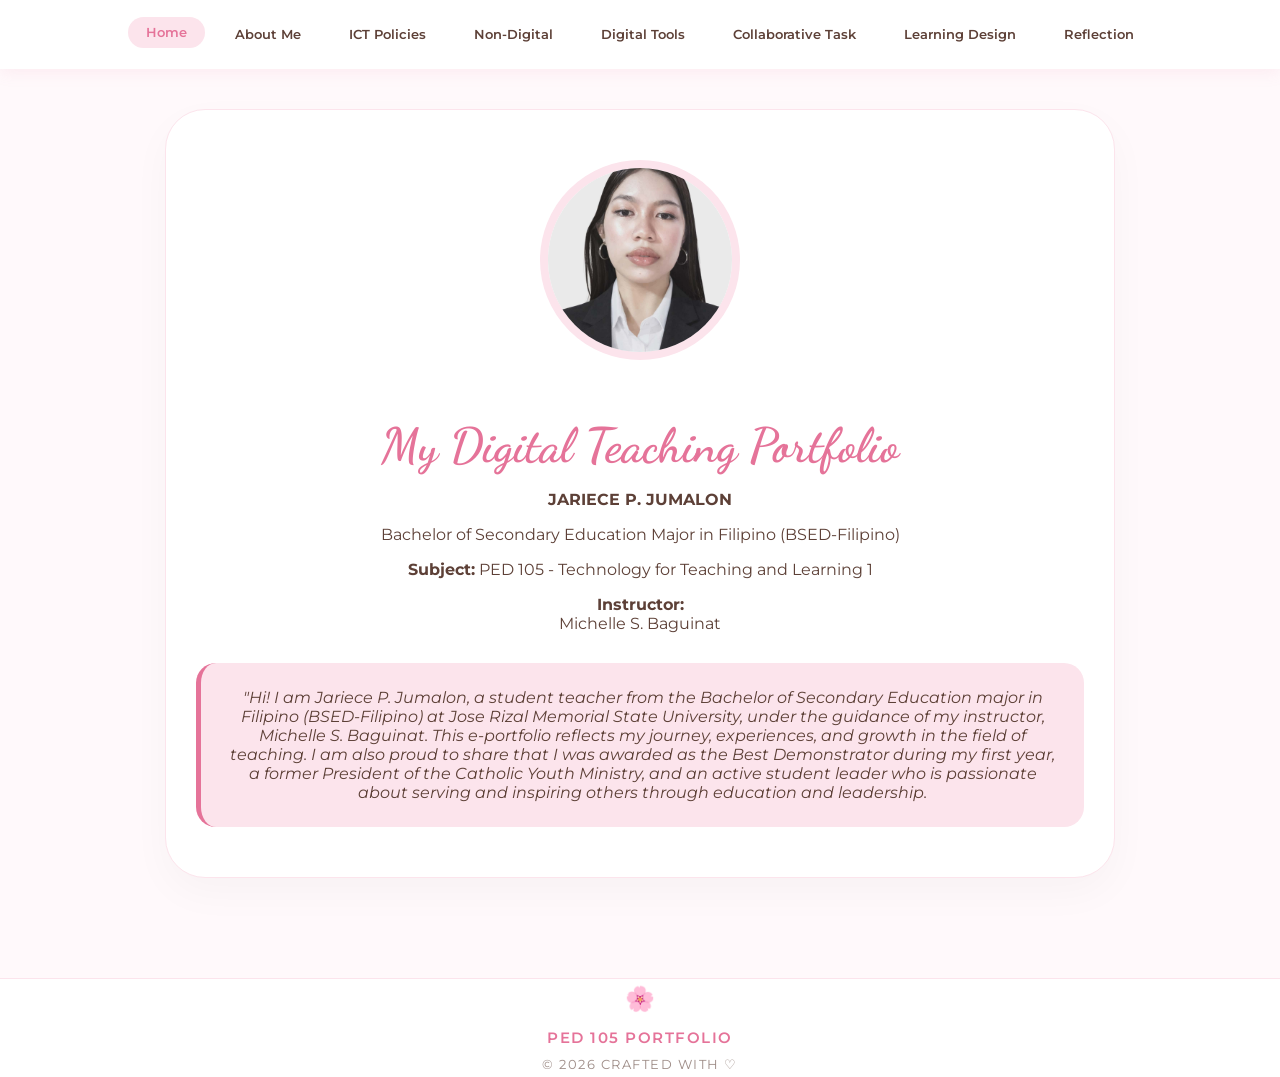
<file: index.html>
<!DOCTYPE html>
<html lang="en">
<head>
    <meta charset="UTF-8">
    <title>Home | PED 105</title>
    <link href="https://fonts.googleapis.com/css2?family=Dancing+Script:wght@600&family=Montserrat:wght@400;600&display=swap" rel="stylesheet">
    <link rel="stylesheet" href="style.css">
</head>
<body>
    <nav>
        <a href="index.html" class="active">Home</a>
        <a href="about.html">About Me</a>
        <a href="ict.html">ICT Policies</a>
        <a href="non-digital.html">Non-Digital</a>
        <a href="digital.html">Digital Tools</a>
        <a href="collab.html">Collaborative Task</a>
        <a href="flexible.html">Learning Design</a>
        <a href="reflection.html">Reflection</a>
    </nav>

    <div class="container">
        <img src="pic1.jpg" class="profile-img" alt="Profile">
        
        <h1>My Digital Teaching Portfolio</h1>
        <p><strong>JARIECE P. JUMALON</strong></p>
        <p>Bachelor of Secondary Education Major in Filipino (BSED-Filipino) </p>
        <p><strong>Subject:</strong> PED 105 - Technology for Teaching and Learning 1</p>
        <p><strong>Instructor:</strong><br>Michelle S. Baguinat</p>
        
        <div class="welcome-box">
            "Hi! I am Jariece P. Jumalon, a student teacher from the Bachelor of Secondary Education major in Filipino (BSED-Filipino) at Jose Rizal Memorial State University, under the guidance of my instructor, Michelle S. Baguinat. This e-portfolio reflects my journey, experiences, and growth in the field of teaching.
I am also proud to share that I was awarded as the Best Demonstrator during my first year, a former President of the Catholic Youth Ministry, and an active student leader who is passionate about serving and inspiring others through education and leadership.
        </div>
    </div>

    <footer>
        <p>PED 105 Portfolio <span>© 2026 Crafted with ♡</span></p>
    </footer>

</body>
</html>
</file>
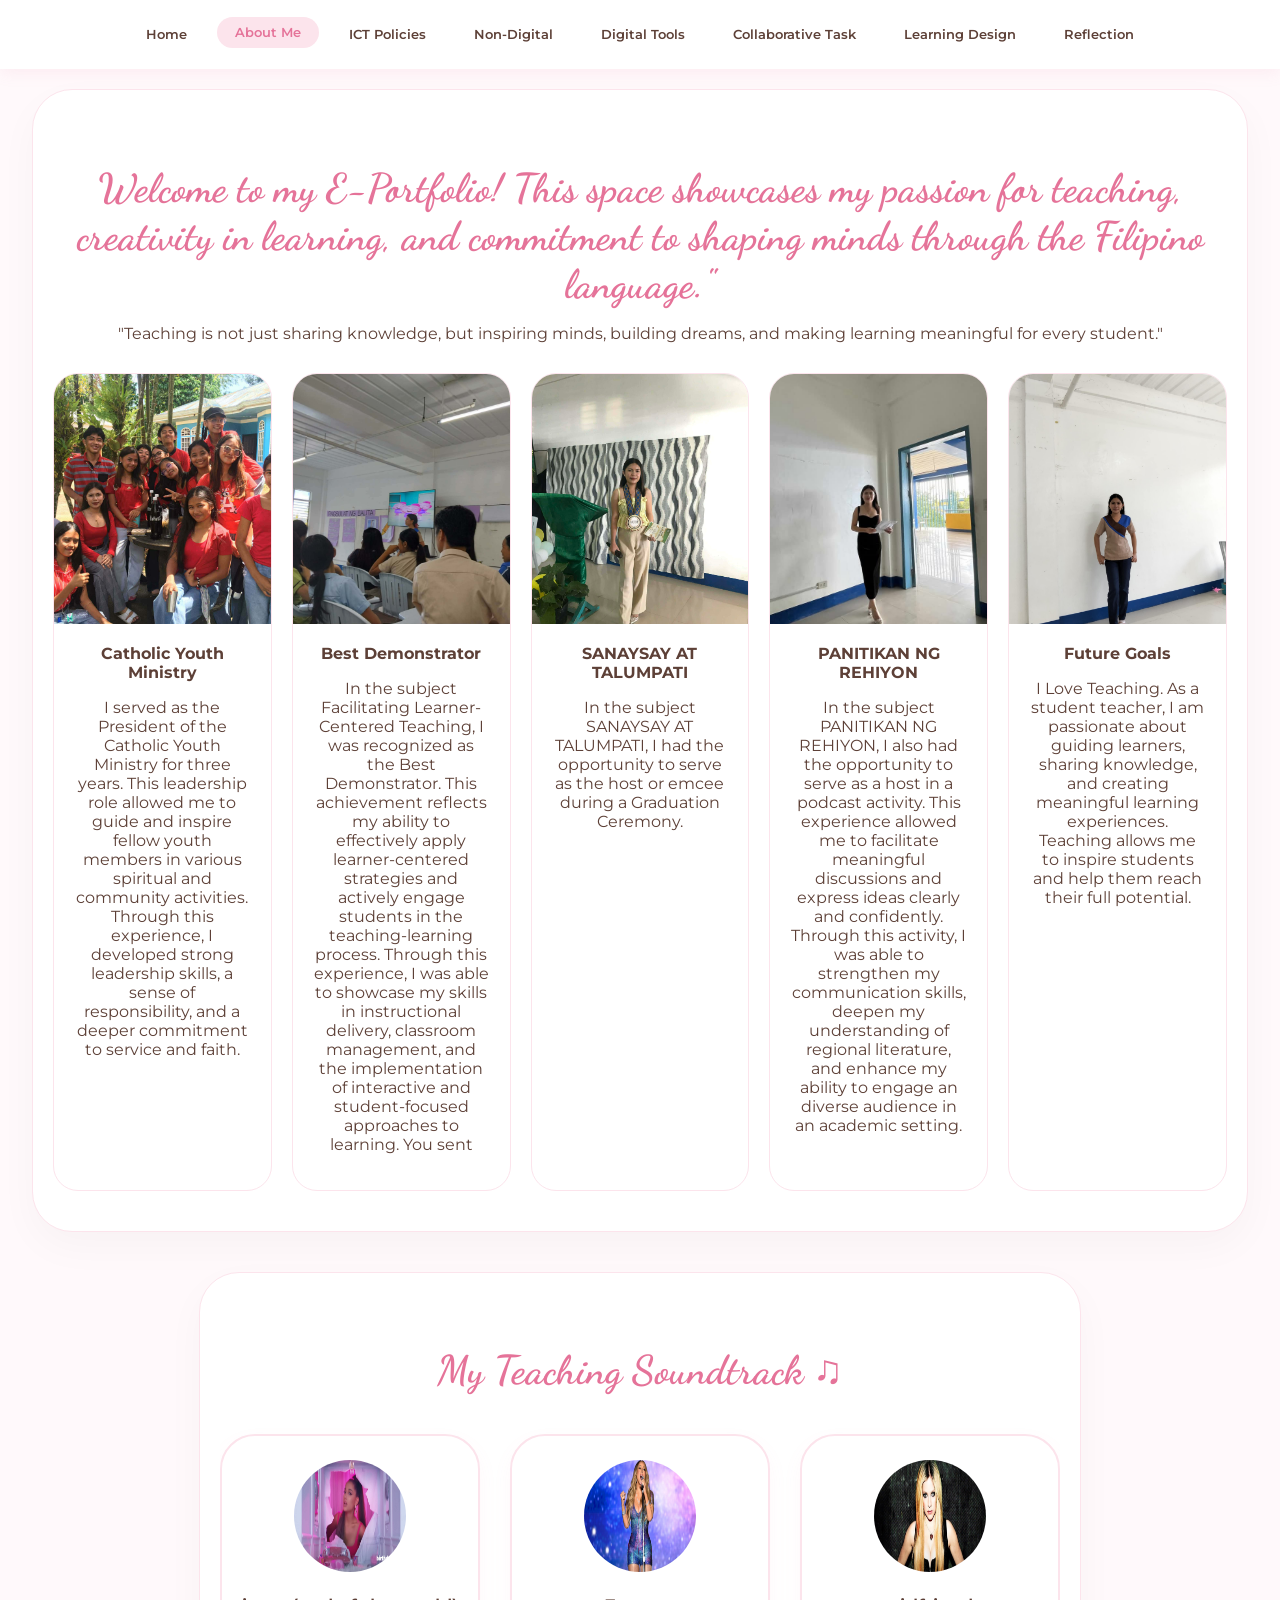
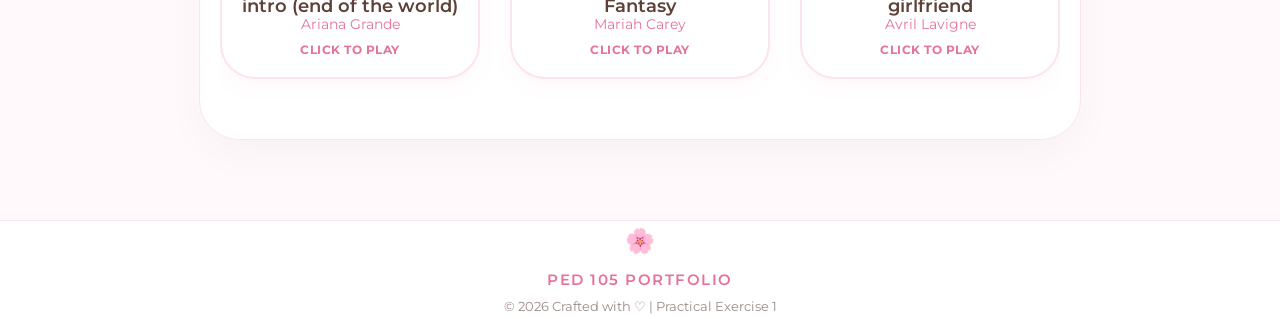
<file: about.html>
<!DOCTYPE html>
<html lang="en">
<head>
    <meta charset="UTF-8">
    <meta name="viewport" content="width=device-width, initial-scale=1.0">
    <title>About Me | PED 105</title>
    <link href="https://fonts.googleapis.com/css2?family=Dancing+Script:wght@600&family=Montserrat:wght@400;600&display=swap" rel="stylesheet">
    <link rel="stylesheet" href="style.css">
    <style>
        /* This override makes this specific page container full width */
        .container.full-width {
            max-width: 95%; 
            margin: 20px auto;
            padding: 40px 20px;
        }
        
        /* Adjusting gallery to show more items per row on large screens */
        .gallery {
            grid-template-columns: repeat(auto-fit, minmax(220px, 1fr));
            gap: 20px;
        }

        @media (min-width: 1200px) {
            .gallery {
                grid-template-columns: repeat(5, 1fr); /* Shows all 5 in one row on big screens */
            }
        }
    </style>
</head>
<body>

    <nav>
        <a href="index.html">Home</a>
        <a href="about.html" class="active">About Me</a>
        <a href="ict.html">ICT Policies</a>
        <a href="non-digital.html">Non-Digital</a>
        <a href="digital.html">Digital Tools</a>
        <a href="collab.html">Collaborative Task</a>
        <a href="flexible.html">Learning Design</a>
        <a href="reflection.html">Reflection</a>
    </nav>

    <div class="container full-width">
        <h2>Welcome to my E-Portfolio! This space showcases my passion for teaching, creativity in learning, and commitment to shaping minds through the Filipino language."</h2>
        <p>"Teaching is not just sharing knowledge, but inspiring minds, building dreams, and making learning meaningful for every student."</p>
        
        <div class="gallery">
            <div class="card">
                <img src="pic3.jpg" alt="Academic">
                <div class="card-body">
                    <strong>Catholic Youth Ministry</strong>
                    <p>I served as the President of the Catholic Youth Ministry for three years. This leadership role allowed me to guide and inspire fellow youth members in various 
                        spiritual and community activities. Through this experience, I developed strong leadership skills, 
                        a sense of responsibility, and a deeper commitment to service and faith.</p>
                </div>
            </div>
            <div class="card">
                <img src="pic6.jpg" alt="Tech">
                <div class="card-body">
                    <strong>Best Demonstrator</strong>
                    <p>In the subject Facilitating Learner-Centered Teaching, I was recognized as the Best Demonstrator. This achievement 
                        reflects my ability to effectively apply learner-centered strategies and actively engage students in the teaching-learning 
                        process. Through this experience, I was able to showcase my skills in instructional delivery, classroom management, and the 
                        implementation of interactive and student-focused approaches to learning.
You sent
</p>
                </div>
            </div>
            <div class="card">
                <img src="pic4.jpg" alt="Creative">
                <div class="card-body">
                    <strong>SANAYSAY AT TALUMPATI</strong>
                    <p>In the subject SANAYSAY AT TALUMPATI, I had the opportunity to serve as the host or emcee during a Graduation Ceremony.</p>
                </div>
            </div>
            <div class="card">
                <img src="pic5.jpg" alt="Team">
                <div class="card-body">
                    <strong>PANITIKAN NG REHIYON</strong>
                    <p>In the subject PANITIKAN NG REHIYON, I also had the opportunity to serve as a host in a podcast activity. This experience 
                        allowed me to facilitate meaningful discussions and express ideas clearly and confidently. Through this activity, I was able 
                        to strengthen my communication skills, deepen my understanding of regional literature, and enhance my ability to engage an 
                        diverse audience in an academic setting.</p>
                </div>
            </div>
            <div class="card">
                <img src="pic2.jpg" alt="Future">
                <div class="card-body">
                    <strong>Future Goals</strong>
                    <p>I Love Teaching. As a student teacher, I am passionate about guiding learners, sharing knowledge, and creating meaningful 
                        learning experiences. Teaching allows me to inspire students and help them reach their full potential.</p>
                </div>
            </div>
        </div>
    </div>

<div class="container full-width">
    <h2 style="font-size: 2.5rem; margin-bottom: 20px;">My Teaching Soundtrack ♫</h2>
    
    <audio id="master-audio-player"></audio>

    <div class="horizontal-playlist">
        <div class="music-card-horizontal" onclick="togglePlay(this, 'music1.mp3')">
            <img src="pic10.jpg" class="album-art" alt="Ariana">
            <div class="track-meta">
                <span class="track-title">intro (end of the world)</span>
                <span class="track-artist">Ariana Grande</span>
            </div>
            <div class="status-label">CLICK TO PLAY</div>
        </div>

        <div class="music-card-horizontal" onclick="togglePlay(this, 'music2.mp3')">
            <img src="pic11.jpg" class="album-art" alt="Mariah">
            <div class="track-meta">
                <span class="track-title">Fantasy</span>
                <span class="track-artist">Mariah Carey</span>
            </div>
            <div class="status-label">CLICK TO PLAY</div>
        </div>

        <div class="music-card-horizontal" onclick="togglePlay(this, 'music3.mp3')">
            <img src="pic12.jpg" class="album-art" alt="Avril">
            <div class="track-meta">
                <span class="track-title">girlfriend</span>
                <span class="track-artist">Avril Lavigne</span>
            </div>
            <div class="status-label">CLICK TO PLAY</div>
        </div>
    </div>
</div>

<script>
    const audio = document.getElementById('master-audio-player');
    let currentActiveCard = null;

    function togglePlay(clickedCard, songUrl) {
        // SCENARIO 1: Clicking the same song that is already playing
        if (currentActiveCard === clickedCard) {
            if (audio.paused) {
                audio.play();
                clickedCard.classList.add('is-playing');
                clickedCard.querySelector('.status-label').innerText = 'PLAYING...';
            } else {
                audio.pause();
                clickedCard.classList.remove('is-playing');
                clickedCard.querySelector('.status-label').innerText = 'PAUSED';
            }
            return;
        }

        // SCENARIO 2: Clicking a NEW song
        // 1. Reset the UI of the previous card
        if (currentActiveCard) {
            currentActiveCard.classList.remove('is-playing');
            currentActiveCard.querySelector('.status-label').innerText = 'CLICK TO PLAY';
        }

        // 2. Switch the audio source (This automatically stops the old song)
        audio.src = songUrl;
        audio.play();
        
        // 3. Set the new active card and update UI
        currentActiveCard = clickedCard;
        clickedCard.classList.add('is-playing');
        clickedCard.querySelector('.status-label').innerText = 'PLAYING...';
    }

    // Auto-reset UI if the song reaches the end
    audio.onended = function() {
        if (currentActiveCard) {
            currentActiveCard.classList.remove('is-playing');
            currentActiveCard.querySelector('.status-label').innerText = 'CLICK TO PLAY';
            currentActiveCard = null;
        }
    };
</script>
    <footer>
        <p>PED 105 Portfolio</p>
        <span>© 2026 Crafted with ♡ | Practical Exercise 1</span>
    </footer>

</body>
</html>
</file>
<file: style.css>
/* PED 105 - MASTER STYLESHEET
   Aesthetic Pink & Cream Motif 
*/

:root {
    --pink: #fce4ec;       /* Soft background pink */
    --rose: #e57399;       /* Accent rose gold */
    --cream: #fff9fb;      /* Overall page background */
    --dark: #5d4037;       /* Professional brown-dark text */
    --white: #ffffff;
    --transition: 0.4s cubic-bezier(0.175, 0.885, 0.32, 1.275);
}

* {
    box-sizing: border-box;
}

body {
    font-family: 'Montserrat', sans-serif;
    background: var(--cream);
    margin: 0;
    color: var(--dark);
    display: flex;
    flex-direction: column;
    min-height: 100vh; /* Ensures footer stays down even if content is short */
}

/* --- Navigation Menu --- */
nav {
    background: var(--white);
    padding: 1.2rem;
    display: flex;
    justify-content: center;
    gap: 12px;
    position: sticky;
    top: 0;
    z-index: 1000;
    box-shadow: 0 4px 15px rgba(229, 115, 153, 0.1);
    flex-wrap: wrap; /* Good for mobile view */
}

nav a {
    text-decoration: none;
    color: var(--dark);
    font-weight: 600;
    padding: 8px 18px;
    border-radius: 25px;
    transition: var(--transition);
    font-size: 0.8rem;
}

nav a:hover, .active {
    background: var(--pink);
    color: var(--rose);
    transform: translateY(-2px);
}

/* --- Content Containers --- */
.container {
    max-width: 950px;
    margin: 40px auto;
    background: var(--white);
    padding: 50px 30px;
    border-radius: 40px;
    text-align: center;
    border: 1px solid var(--pink);
    box-shadow: 0 15px 40px rgba(0,0,0,0.03);
    animation: fadeIn 0.8s ease;
    flex: 1; /* Pushes footer down */
}

@keyframes fadeIn {
    from { opacity: 0; transform: translateY(20px); }
    to { opacity: 1; transform: translateY(0); }
}

/* --- Image & Animation Effects --- */
.profile-img {
    width: 200px;
    height: 200px;
    border-radius: 50%;
    border: 8px solid var(--pink);
    object-fit: cover;
    transition: var(--transition);
    cursor: pointer;
    margin-bottom: 20px;
}

.profile-img:hover {
    transform: scale(1.1) rotate(5deg);
    box-shadow: 0 10px 25px rgba(229, 115, 153, 0.3);
}

.gallery {
    display: grid;
    grid-template-columns: repeat(auto-fit, minmax(280px, 1fr));
    gap: 25px;
    margin-top: 30px;
}

.card {
    background: var(--white);
    border-radius: 25px;
    overflow: hidden;
    border: 1px solid var(--pink);
    transition: var(--transition);
}

.card img {
    width: 100%;
    height: 250px;
    object-fit: cover;
    display: block;
    transition: transform 0.6s ease;
}

.card:hover {
    transform: translateY(-12px);
    box-shadow: 0 15px 30px rgba(229, 115, 153, 0.15);
}

.card:hover img {
    transform: scale(1.1);
}

.card-body {
    padding: 20px;
}

/* --- Typography --- */
h1, h2 {
    font-family: 'Dancing Script', cursive;
    color: var(--rose);
    margin-bottom: 15px;
}

h1 { font-size: 3rem; }
h2 { font-size: 2.5rem; }

.welcome-box {
    margin-top: 30px;
    padding: 25px;
    background: var(--pink);
    border-radius: 20px;
    font-style: italic;
    border-left: 5px solid var(--rose);
    color: var(--dark);
}

/* --- Aesthetic Attached Footer --- */
footer {
    margin-top: 60px;
    background: var(--white);
    padding: 5px 20px;
    border-top: 1px solid var(--pink);
    text-align: center;
    width: 100%;
}

footer::before {
    content: '🌸';
    display: block;
    margin-bottom: 15px;
    font-size: 1.5rem;
}

footer p {
    margin: 0;
    font-size: 0.95rem;
    color: var(--rose);
    font-weight: 600;
    letter-spacing: 1.5px;
    text-transform: uppercase;
}

footer span {
    display: block;
    margin-top: 10px;
    color: var(--dark);
    opacity: 0.6;
    font-size: 0.8rem;
    font-weight: 400;
}

/* Music Player Styling */
.music-player {
    max-width: 500px;
    margin: 0 auto;
    background: var(--white);
    border-radius: 20px;
    padding: 10px;
    border: 1px solid var(--pink);
}

.track {
    display: flex;
    align-items: center;
    padding: 12px;
    margin-bottom: 8px;
    border-radius: 15px;
    transition: var(--transition);
    background: var(--cream);
    cursor: pointer;
}

.track img {
    width: 50px;
    height: 50px;
    border-radius: 10px;
    margin-right: 15px;
    object-fit: cover;
}

.track-info {
    text-align: left;
    flex-grow: 1;
}

.track-info strong {
    display: block;
    font-size: 0.95rem;
    color: var(--dark);
}

.track-info span {
    font-size: 0.8rem;
    color: var(--rose);
    opacity: 0.8;
}

.track-icon {
    font-size: 0.7rem;
    font-weight: bold;
    color: white;
    background: #bbb;
    padding: 2px 6px;
    border-radius: 4px;
    border: 1px solid #999;
}

/* Hover Animation for the playlist */
.track:hover {
    background: var(--pink);
    transform: scale(1.02);
}

.active-track {
    border: 1.5px solid var(--rose);
    background: #fff0f5;
}
/* Full Display Playlist */
.full-playlist {
    width: 100%;
    max-width: 1000px;
    margin: 0 auto;
    display: flex;
    flex-direction: column;
    gap: 15px;
}

.playlist-row {
    display: flex;
    align-items: center;
    justify-content: space-between;
    padding: 15px 30px;
    background: var(--white);
    border: 1px solid var(--pink);
    border-radius: 50px; /* Aesthetic pill shape */
    cursor: pointer;
    transition: all 0.3s ease;
}

.playlist-row:hover {
    background: var(--pink);
    transform: translateX(10px);
}

.track-left {
    display: flex;
    align-items: center;
    gap: 20px;
    text-align: left;
}

.album-art {
    width: 60px;
    height: 60px;
    border-radius: 50%; /* Circular art */
    border: 3px solid var(--white);
    transition: transform 0.5s ease;
}

.track-meta {
    display: flex;
    flex-direction: column;
}

.track-title {
    font-weight: 600;
    font-size: 1.1rem;
    color: var(--dark);
}

.track-artist {
    font-size: 0.85rem;
    color: var(--rose);
}

.track-status {
    font-size: 0.75rem;
    font-weight: bold;
    letter-spacing: 1px;
    color: var(--rose);
    opacity: 0.6;
}

.track-right {
    background: #ccc;
    color: white;
    padding: 2px 8px;
    border-radius: 5px;
    font-size: 0.7rem;
    font-weight: bold;
}

/* Playing State Animation */
.is-playing {
    background: #fff0f5 !important;
    border-color: var(--rose);
    box-shadow: 0 5px 15px rgba(229, 115, 153, 0.2);
}

.is-playing .album-art {
    animation: rotateArt 3s linear infinite;
    border-color: var(--rose);
}

@keyframes rotateArt {
    from { transform: rotate(0deg); }
    to { transform: rotate(360deg); }
}
/* Horizontal Playlist Container */
.horizontal-playlist {
    display: flex;
    flex-direction: row; /* This makes it horizontal */
    justify-content: center;
    gap: 30px;
    padding: 20px 0;
    overflow-x: auto; /* Allows scrolling if screen is too small */
    width: 100%;
}

.music-card-horizontal {
    background: var(--white);
    border: 1px solid var(--pink);
    padding: 20px;
    border-radius: 30px;
    min-width: 200px; /* Gives each card a set width */
    text-align: center;
    cursor: pointer;
    transition: all 0.4s cubic-bezier(0.175, 0.885, 0.32, 1.275);
    box-shadow: 0 5px 15px rgba(0,0,0,0.02);
}

.music-card-horizontal:hover {
    transform: translateY(-10px);
    background: var(--pink);
}

.music-card-horizontal .album-art {
    width: 120px;
    height: 120px;
    border-radius: 50%; /* Keeps the spinning disk look */
    margin-bottom: 15px;
    border: 4px solid var(--white);
    transition: transform 0.5s ease;
}

.track-meta {
    margin-bottom: 10px;
}

.track-title {
    display: block;
    font-weight: 600;
    font-size: 1.1rem;
    color: var(--dark);
}

.track-artist {
    display: block;
    font-size: 0.85rem;
    color: var(--rose);
}

.play-label {
    font-size: 0.7rem;
    font-weight: bold;
    color: var(--rose);
    letter-spacing: 1px;
}

/* Playing State for Horizontal Cards */
.is-playing {
    background: #fff0f5 !important;
    border-color: var(--rose);
}

.is-playing .album-art {
    animation: rotateArt 3s linear infinite;
    border-color: var(--rose);
}

@keyframes rotateArt {
    from { transform: rotate(0deg); }
    to { transform: rotate(360deg); }
}
/* Styling the native audio player to look aesthetic */
.mini-player {
    width: 100%;
    height: 30px;
    margin-top: 10px;
    filter: sepia(20%) hue-rotate(300deg) saturate(70%); /* Gives it a soft pinkish tint */
    border-radius: 50px;
}

.music-card-horizontal {
    background: var(--white);
    border: 2px solid var(--pink);
    padding: 20px;
    border-radius: 35px;
    min-width: 260px;
    text-align: center;
    transition: var(--transition);
    box-shadow: 0 8px 20px rgba(229, 115, 153, 0.05);
}

.music-card-horizontal:hover {
    transform: translateY(-10px);
    border-color: var(--rose);
}

.album-art {
    width: 100px;
    height: 100px;
    border-radius: 50%;
    margin-bottom: 10px;
    border: 3px solid var(--pink);
}

.track-meta {
    margin-bottom: 10px;
}

.track-title {
    display: block;
    font-weight: 600;
    font-size: 1.1rem;
    color: var(--dark);
}

.track-artist {
    display: block;
    font-size: 0.85rem;
    color: var(--rose);
}

.play-label {
    font-size: 0.7rem;
    font-weight: bold;
    color: var(--rose);
    letter-spacing: 1px;
}

/* Playing State for Horizontal Cards   */
.is-playing {
    background: #fff0f5 !important;
    border-color: var(--rose);
    box-shadow: 0 10px 30px rgba(229, 115, 153, 0.2);
}

.is-playing .album-art {
    animation: rotateArt 3s linear infinite;
    border-color: var(--rose);
}

@keyframes rotateArt {
    from { transform: rotate(0deg); }
    to { transform: rotate(360deg); }
}
.is-playing {
    background: #fff0f5 !important;
    border-color: var(--rose) !important;
    transform: translateY(-10px);
    box-shadow: 0 10px 25px rgba(229, 115, 153, 0.2) !important;
}

.is-playing .album-art {
    animation: rotateDisk 4s linear infinite;
    border: 3px solid var(--rose) !important;
}

@keyframes rotateDisk {
    from { transform: rotate(0deg); }
    to { transform: rotate(360deg); }
}

.status-label {
    font-size: 0.75rem;
    font-weight: bold;
    color: var(--rose);
    margin-top: 10px;
    letter-spacing: 0.5px;
}
</file>
